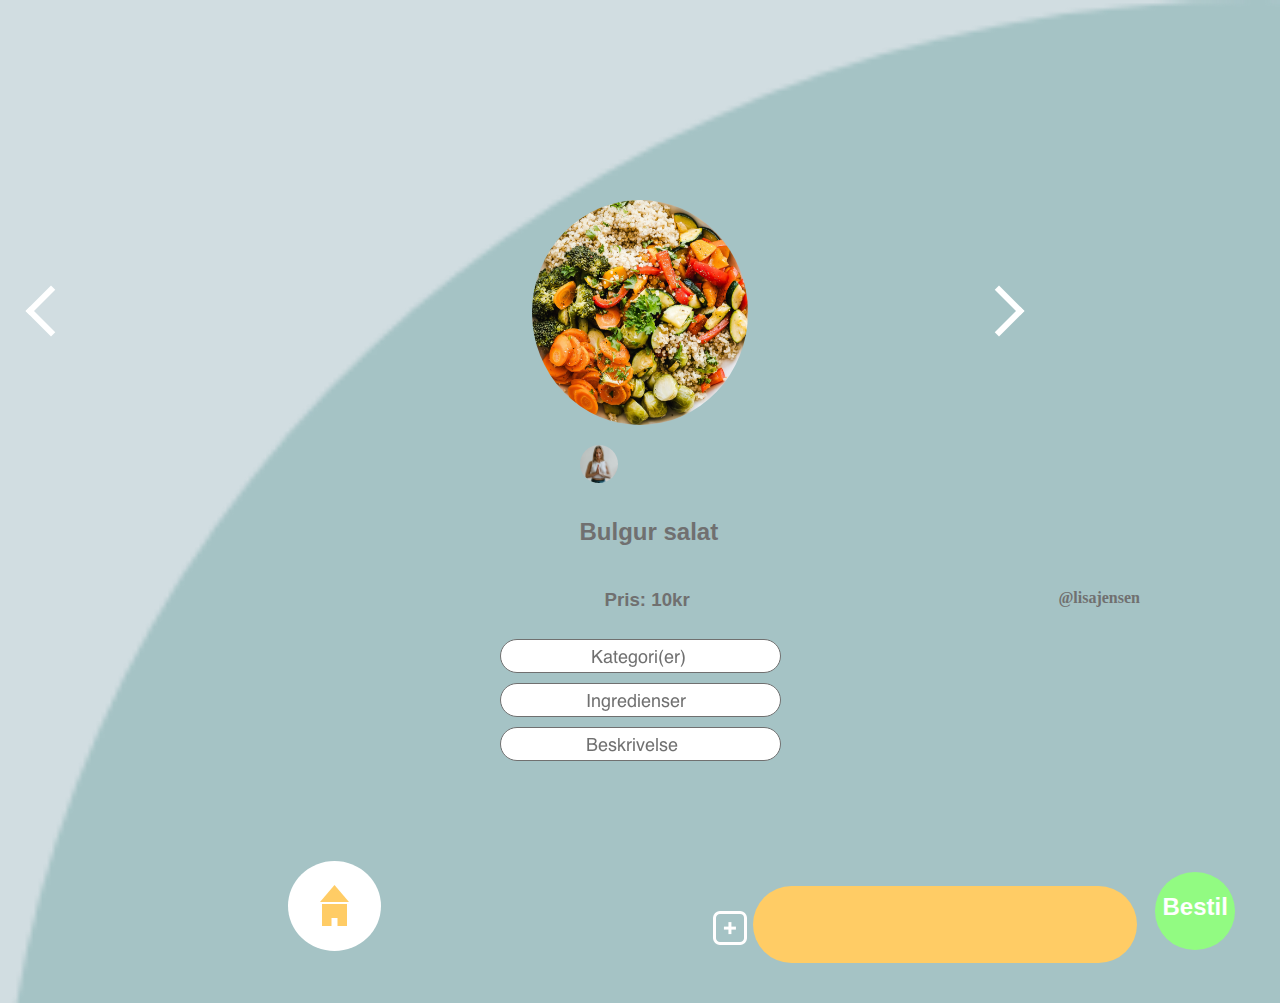
<file: index.html>
<!DOCTYPE html>
<html lang="en">
<head>
    <meta charset="UTF-8">
    <meta name="viewport" content="width=device-width, initial-scale=1.0">
    <link rel="stylesheet" href="style.css">
    <title>Bulgur</title>
</head>
<body>
<main>
     <p><i class="arrow left"></i></p>
    <img class="bulgur" src="bulgur.png" alt="bulgur">
    <p><i class="arrow right"></i></p>
</main>
<section>
    <h4 class="navn">@lisajensen</h4>
        <img class="lisa" src="person.png" alt="person">
        <h2 class="bulgursalat">Bulgur salat</h2>
        <h3 class="pris">Pris: 10kr</h3>
    <img  src="kategoribar.png" alt="kategoribar">
    <img  src="ingrediensbar.png" alt="ingrediensbar">
    <img  src="Beskrivelse.png" alt="Beskrivelse">
    <article class="button">
       <h2>Bestil</h2>
    </article>
</section>
<footer> 
    <img class="hjem" src="Hjem knap.png" alt="hjem knap">
    <img class="plusknap" src="plusknap.png" alt="plusknap">
    <img class="footerbar" src="footer bar.png" alt=footerbar>
</footer>
</body>

</html>
</file>
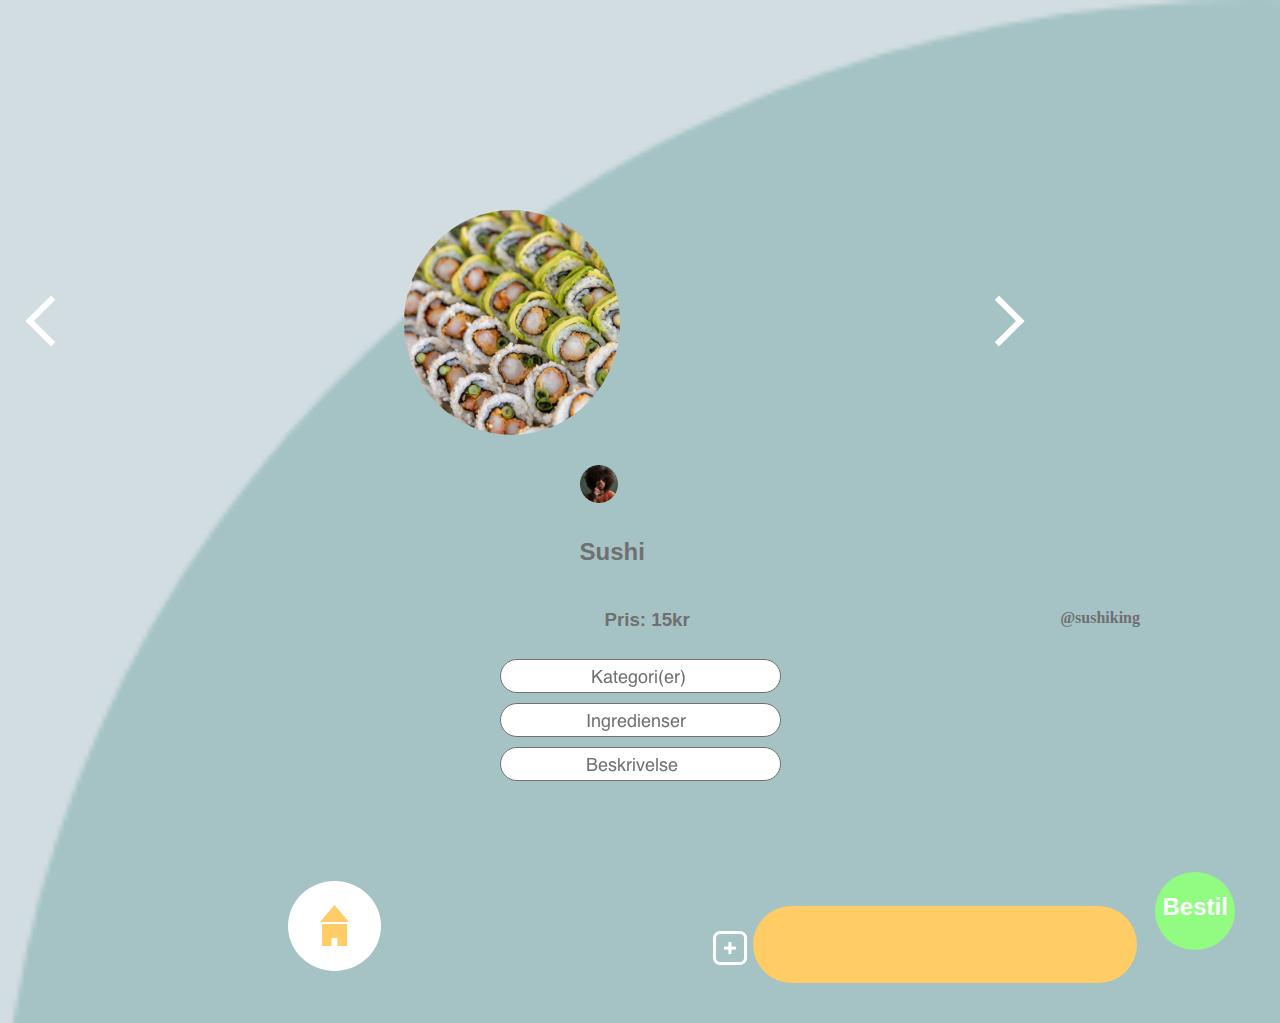
<file: index1.html>
<!DOCTYPE html>
<html lang="en">
<head>
    <meta charset="UTF-8">
    <meta name="viewport" content="width=, initial-scale=1.0">
    <link rel="stylesheet" href="sushi.css">
    <title>Sushi</title>
</head>
<body>
    <main>
        <p><i class="arrow left"></i></p>
       <img class="sushi" src="sushi.png" alt="sushi">
       <p><i class="arrow right"></i></p>
   </main>
   <section>
       <h4 class="navn">@sushiking</h4>
           <img class="sushiking" src="sushiking.png" alt="person">
           <h2 class="sushi">Sushi</h2>
           <h3 class="sushipris">Pris: 15kr</h3>
       <img  src="kategoribar.png" alt="kategoribar">
       <img  src="ingrediensbar.png" alt="ingrediensbar">
       <img  src="Beskrivelse.png" alt="Beskrivelse">
       <article class="button">
          <h2>Bestil</h2>
       </article>
   </section>
   <footer> 
       <img class="hjem" src="Hjem knap.png" alt="hjem knap">
       <img class="plusknap" src="plusknap.png" alt="plusknap">
       <img class="footerbar" src="footer bar.png" alt=footerbar>
   </footer>
</body>
</html>
</file>
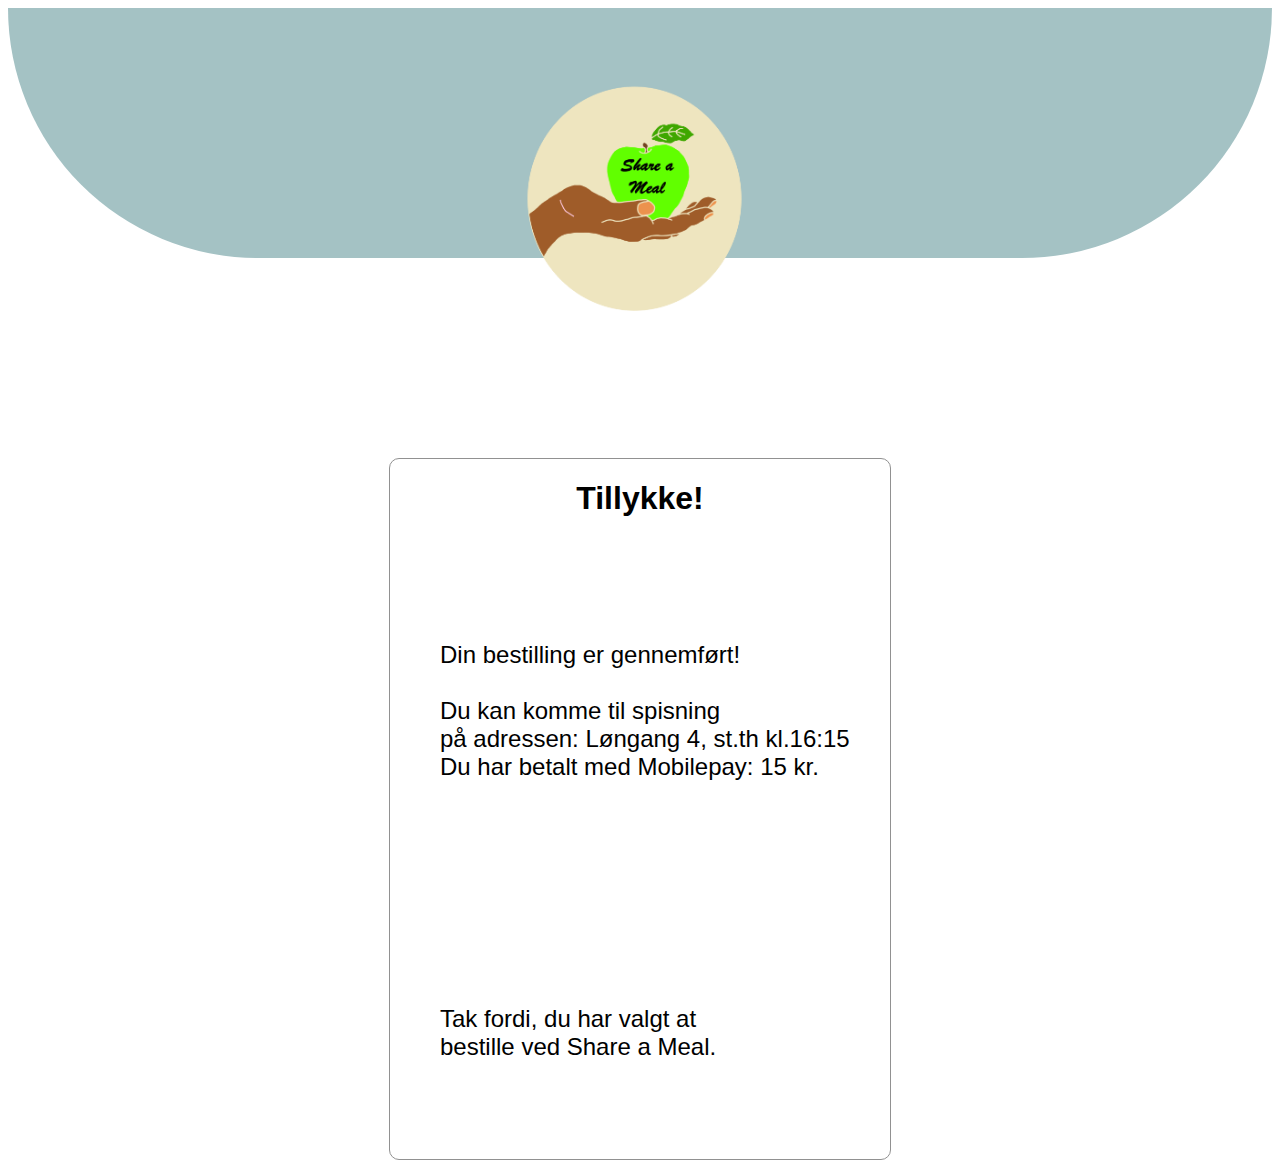
<file: kvittering1.html>
<!DOCTYPE html>
<html lang="en">
<head>
    <meta charset="UTF-8">
    <meta name="viewport" content="width=device-width, initial-scale=1.0">
    <title>Document</title>
    <link rel="stylesheet" href="stylessheet.css">
</head>
<body>
  <header>
    <img src="shareamealnoborder.png" alt="shareameallogo">
  </header>
  <section>
    <h1>Tillykke!
    </h1>
      <p>
        Din bestilling er gennemført! <br> <br>
        Du kan komme til spisning <br>
        på adressen:
        Løngang 4, st.th kl.16:15 <br>
        Du har betalt med Mobilepay: 15 kr. <br> 
      </p>

      <p class="tak">
        Tak fordi, du har valgt at <br>
        bestille ved Share a Meal.  
      </p>
  </section>  
</body>
</html>
</file>
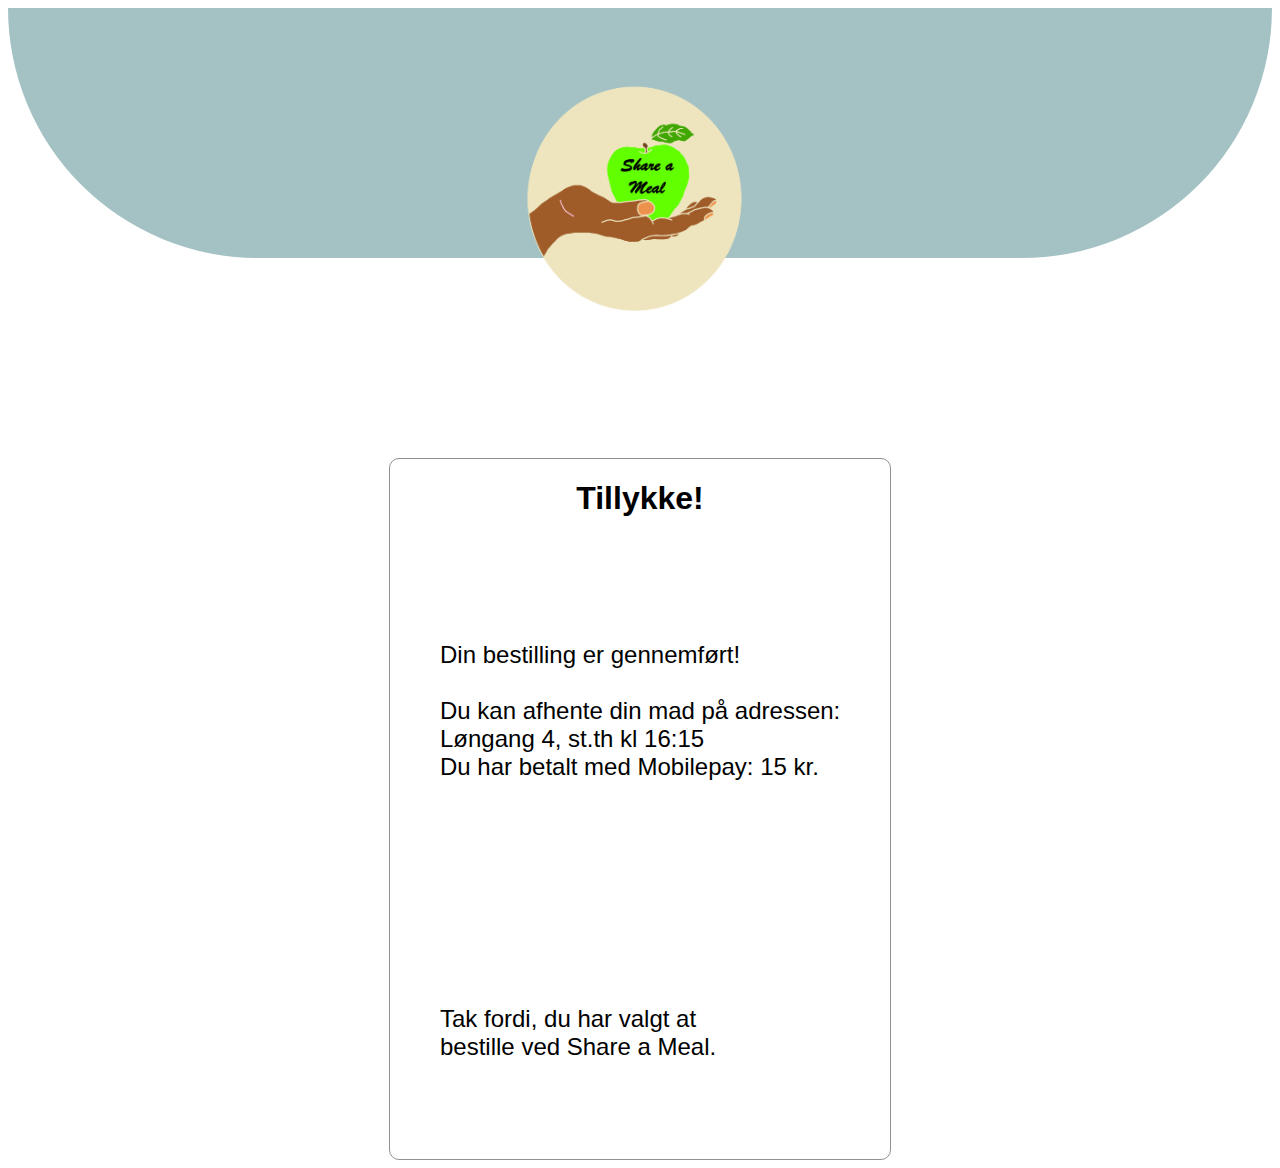
<file: kvittering2.html>
<!DOCTYPE html>
<html lang="en">
<head>
    <meta charset="UTF-8">
    <meta name="viewport" content="width=device-width, initial-scale=1.0">
    <title>Document</title>
    <link rel="stylesheet" href="stylessheet.css">
</head>
<body>
<header>
  <img src="shareamealnoborder.png" alt="shareamealnoborder">  
</header>
<section>
<h1>Tillykke!</h1>
<p>

    Din bestilling er gennemført! <br> <br>
    Du kan afhente din mad på adressen: <br>
    Løngang 4, st.th kl 16:15 <br>
    Du har betalt med Mobilepay: 15 kr. <br> 
</p>

<p class="tak">
    Tak fordi, du har valgt at <br>
    bestille ved Share a Meal.  
</p>
</section>
</body>
</html>
</file>
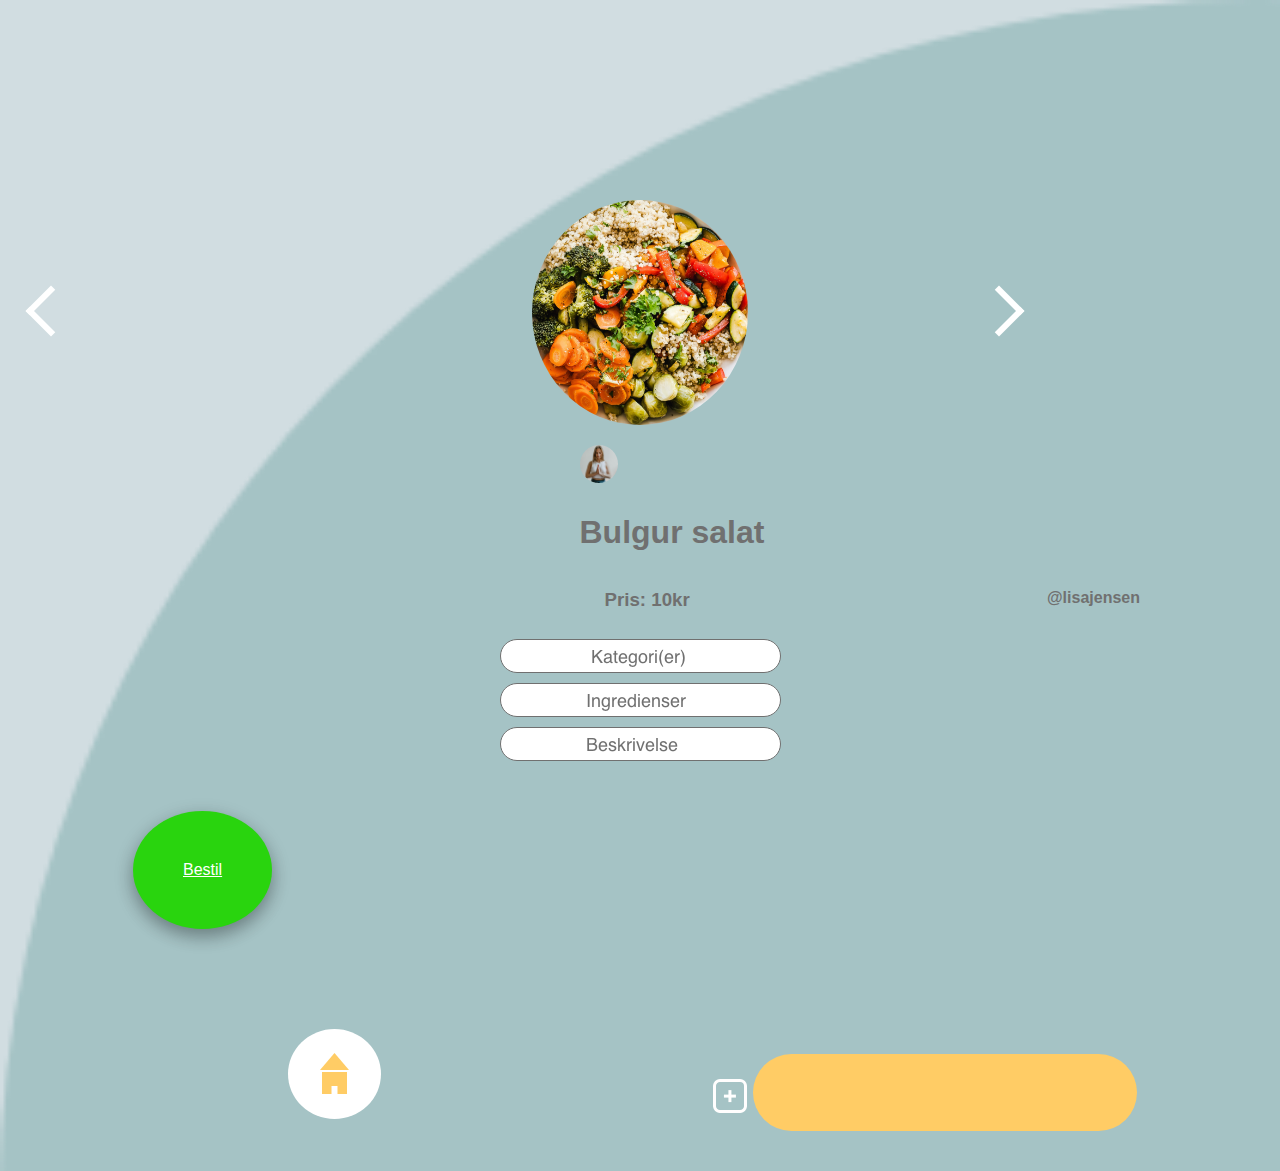
<file: html/bulgur.html>
<!DOCTYPE html>
<html lang="en">
<head>
    <meta charset="UTF-8">
    <meta name="viewport" content="width=device-width, initial-scale=1.0">
    <title>Share a Meal</title>
    <link rel="stylesheet" href="../styles/bulgurogsushistyle.css">
    <link rel="icon" type="image/png" href="/img/shareamealnoborder.png"/>
</head>
<body>
    <main>
         <p><i class="arrow left"></i></p>
        <img class="meal" src="../img/bulgur.png" alt="bulgur">
        <p><a href="sushi.html"class="arrow right"></a></p>
    </main>
    <section>
       <img class="host" src="../img/person.png" alt="person">
        <h1 class="bulgursalat">Bulgur salat</h1>
        <h3 class="pris">Pris: 10kr</h3>
        <h4 class="navn">@lisajensen</h4>
        <img  src="../img/kategoribar.png" alt="kategoribar">
        <img  src="../img/ingrediensbar.png" alt="ingrediensbar">
        <img  src="../img/Beskrivelse.png" alt="Beskrivelse">
    </section>
    <a class="button" href="tillykke.html">Bestil</a>
    <footer> 
        <img class="hjem" src="../img/hjemknap.png" alt="hjem knap">
        <img class="plusknap" src="../img/plusknap.png" alt="plusknap">
        <img class="footerbar" src="../img/footerbar.png" alt=footerbar>
    </footer>
    </body>
</file>
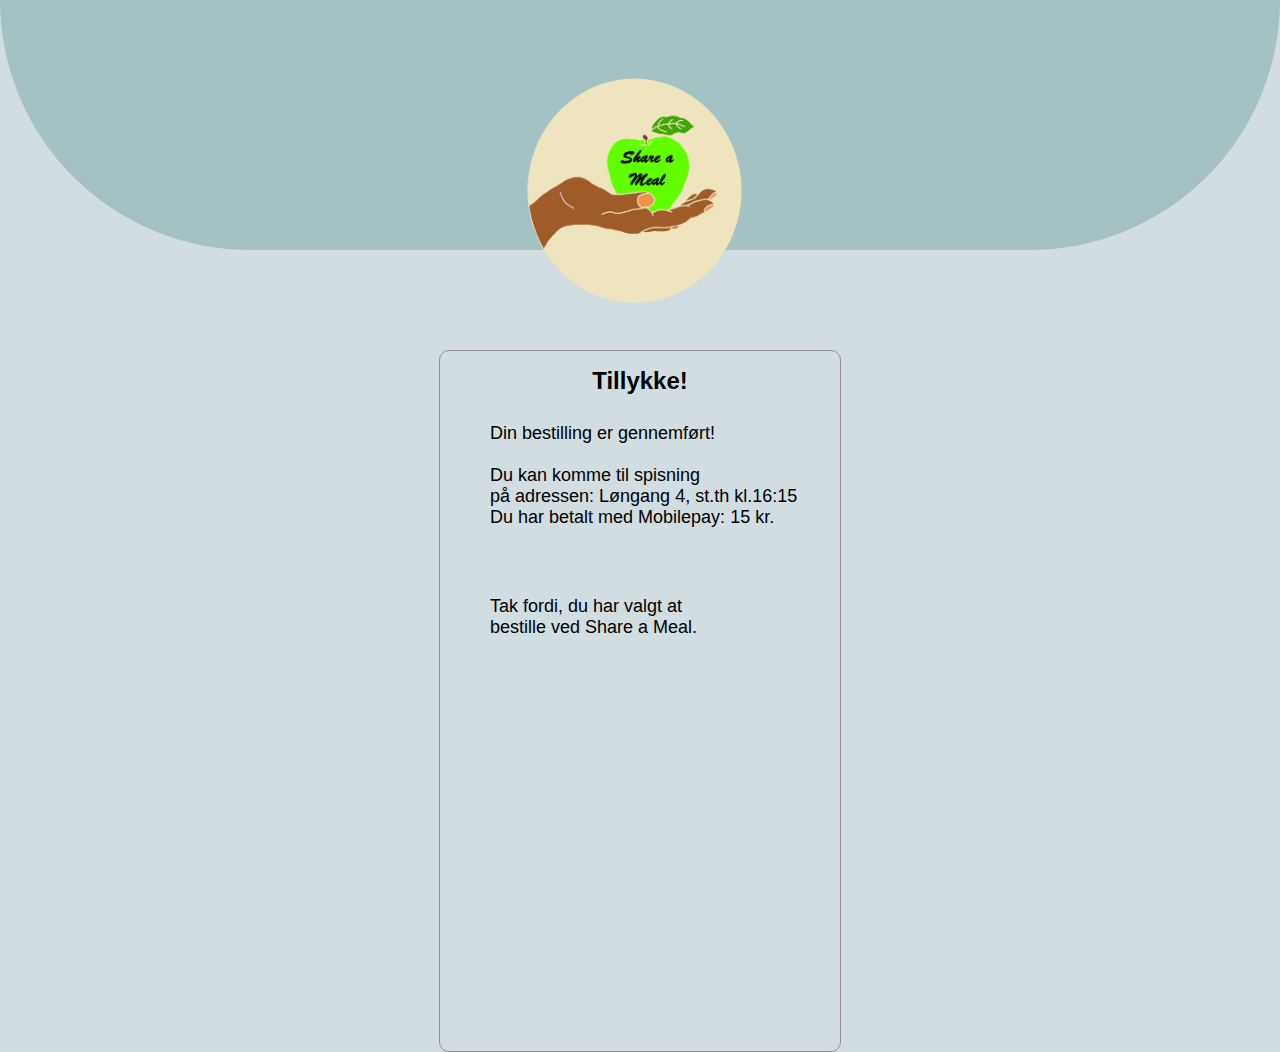
<file: html/eatin.html>
<!DOCTYPE html>
<html lang="en">
<head>
    <meta charset="UTF-8">
    <meta name="viewport" content="width=device-width, initial-scale=1.0">
    <title>Document</title>
    <link rel="stylesheet" href="../styles/kvitteringer.css">
</head>
<body>
  <header>
    <img src="../img/shareamealnoborder.png" alt="shareameallogo">
  </header>
  <section>
    <h1>Tillykke!
    </h1>
      <p>
        Din bestilling er gennemført! <br> <br>
        Du kan komme til spisning <br>
        på adressen:
        Løngang 4, st.th kl.16:15 <br>
        Du har betalt med Mobilepay: 15 kr. <br> 
      </p>

      <p class="tak">
        Tak fordi, du har valgt at <br>
        bestille ved Share a Meal.  
      </p>
  </section>  
</body>
</html>
</file>
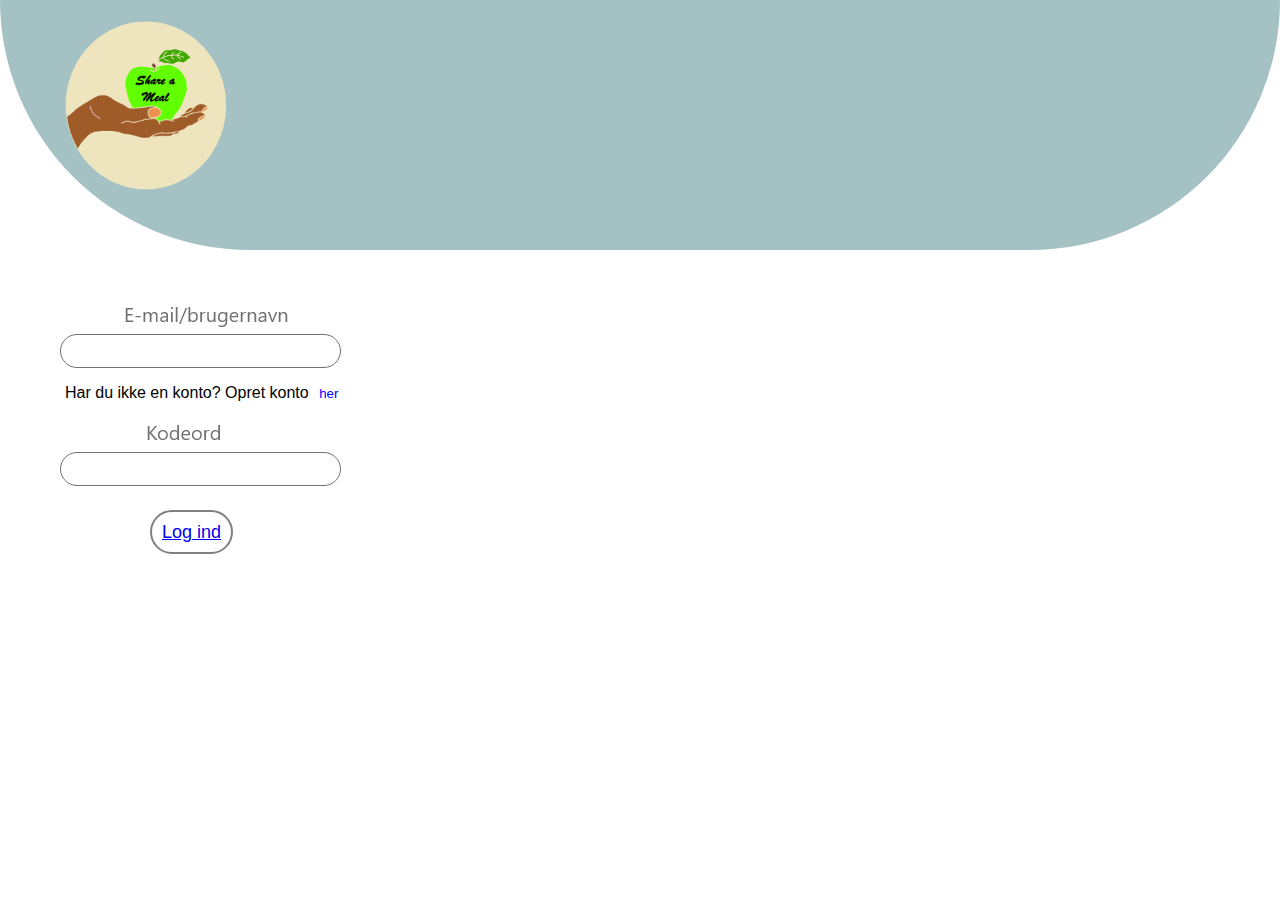
<file: html/login.html>
<!DOCTYPE html>
<html lang="en">
<head>
    <meta charset="UTF-8">
    <meta name="viewport" content="width=device-width, initial-scale=1.0">
    <title>Share a Meal</title>
    <link rel="stylesheet" href="/styles/login.css">
    <link rel="icon" type="image/png" href="/img/shareamealnoborder.png"/>
</head>
<body>
    <header>
        <img class="logo" src="../img/shareamealnoborder.png" alt="hand holding apple">
    </header>
    <main>
        <section >
            <img class="login" src="../img/email.png" alt="email field">
            <p>
                Har du ikke en konto? Opret konto <button>her</button> 
            </p>
            <img class="kodeord" src="../img/kodeord.png" alt="kodeord field">
            <br>
            <br>
            <a class="logknap" href="bulgur.html">Log ind</a>
        </section>
    </main>
    
</body>
</html>
</file>
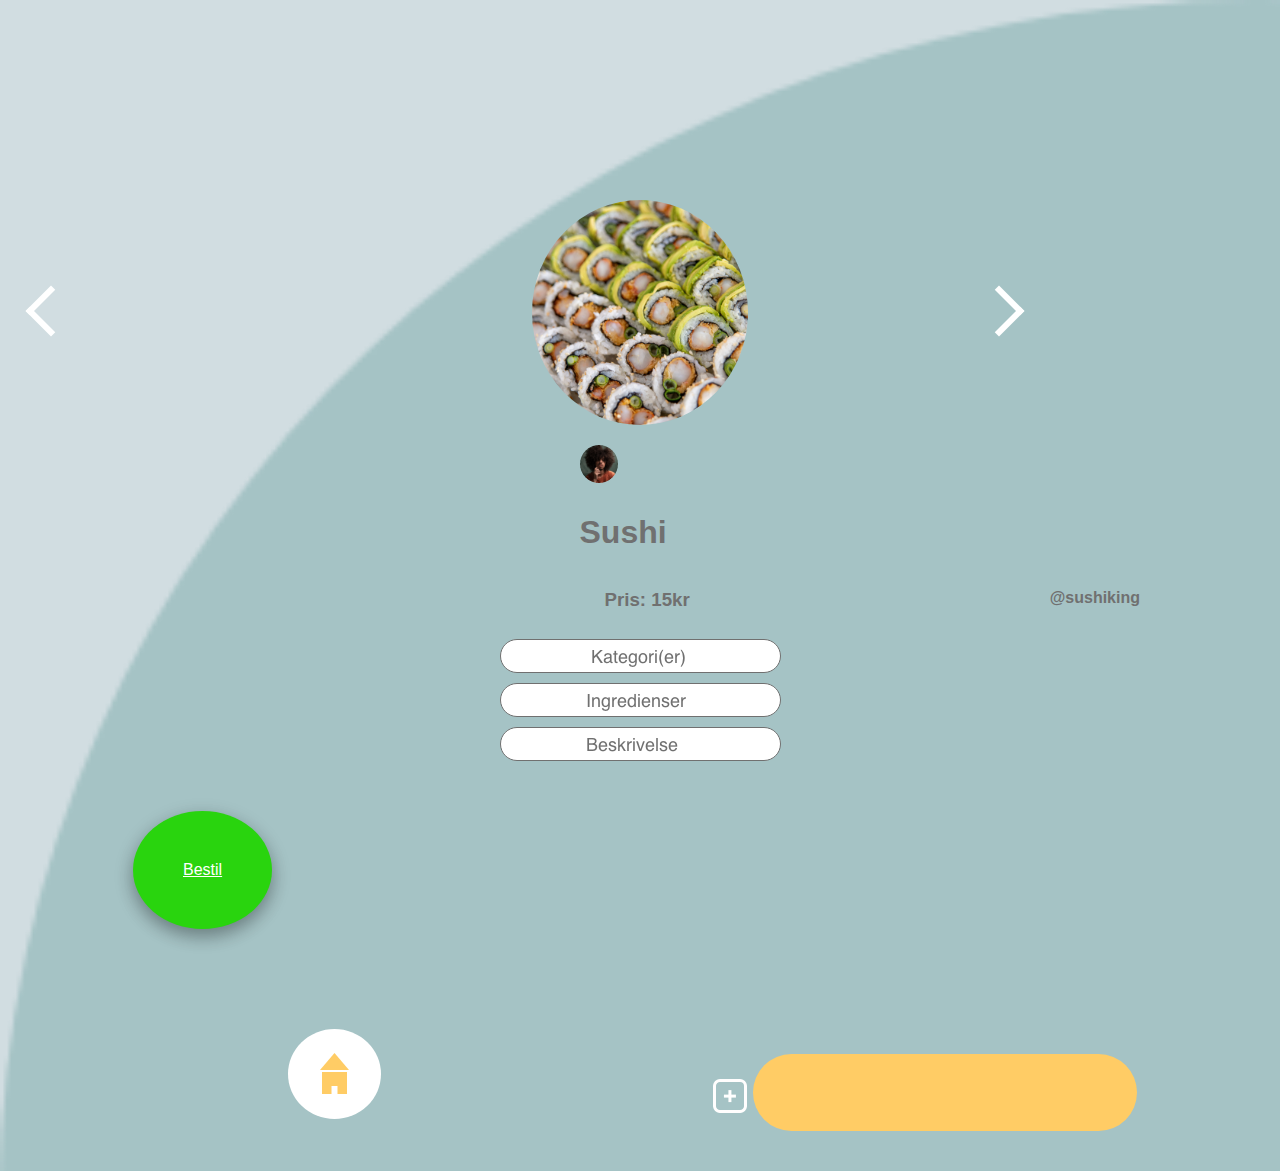
<file: html/sushi.html>
<!DOCTYPE html>
<html lang="en">
<head>
    <meta charset="UTF-8">
    <meta name="viewport" content="width=device-width, initial-scale=1.0">
    <title>Share a Meal</title>
    <link rel="stylesheet" href="/styles/bulgurogsushistyle.css">
    <link rel="icon" type="image/png" href="/img/shareamealnoborder.png"/>
</head>
<body>
    <main>
        <p><a href="bulgur.html"class="arrow left"></a></p>
        <img class="meal" src="../img/sushi.png" alt="sushi">
        <p><i class="arrow right"></i></p>
    </main>
    <section>
        <img class="host" src="../img/sushiking.png" alt="person">
        <h1 class="bulgursalat">Sushi</h1>
        <h3 class="pris">Pris: 15kr</h3>
        <h4 class="navn">@sushiking</h4>
        <img  src="../img/kategoribar.png" alt="kategoribar">
        <img  src="../img/ingrediensbar.png" alt="ingrediensbar">
        <img  src="../img/Beskrivelse.png" alt="Beskrivelse">
    </section>
    <a class="button" href="udsolgt.html">Bestil</a>
        <footer> 
            <img class="hjem" src="../img/hjemknap.png" alt="hjem knap">
            <img class="plusknap" src="../img/plusknap.png" alt="plusknap">
            <img class="footerbar" src="../img/footerbar.png" alt=footerbar>
        </footer>
        </body>
        </html>
</file>
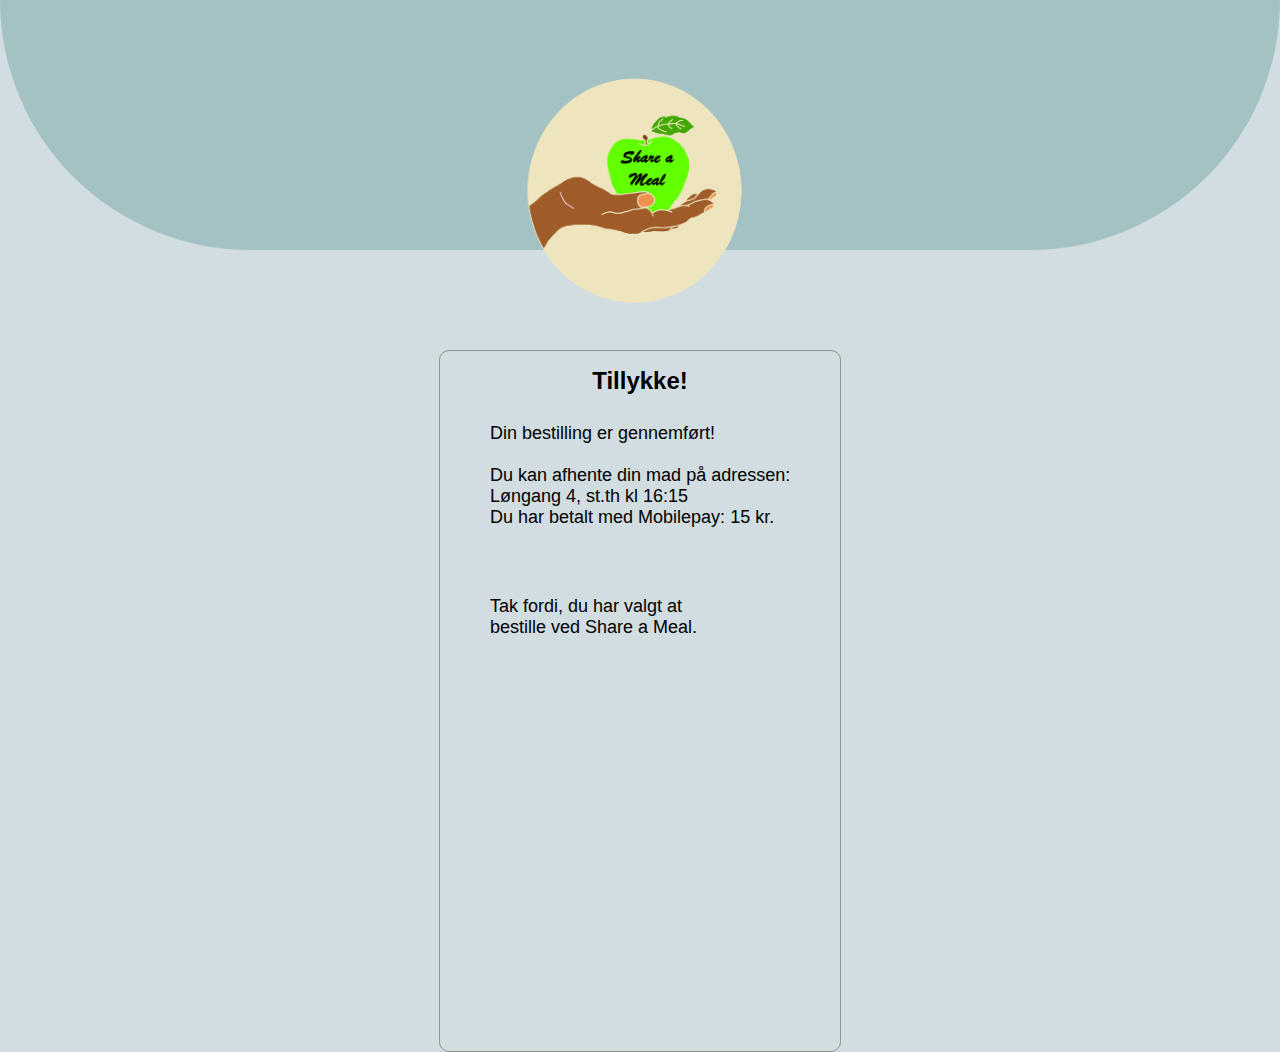
<file: html/takeout.html>
<!DOCTYPE html>
<html lang="en">
<head>
    <meta charset="UTF-8">
    <meta name="viewport" content="width=device-width, initial-scale=1.0">
    <title>Document</title>
    <link rel="stylesheet" href="../styles/kvitteringer.css">
</head>
<body>
<header>
  <img src="../img/shareamealnoborder.png" alt="shareamealnoborder">  
</header>
<section>
<h1>Tillykke!</h1>
<p>
    Din bestilling er gennemført! <br> <br>
    Du kan afhente din mad på adressen: <br>
    Løngang 4, st.th kl 16:15 <br>
    Du har betalt med Mobilepay: 15 kr. <br> 
</p>

<p class="tak">
    Tak fordi, du har valgt at <br>
    bestille ved Share a Meal.  
</p>
</section>
</body>
</html>
</file>
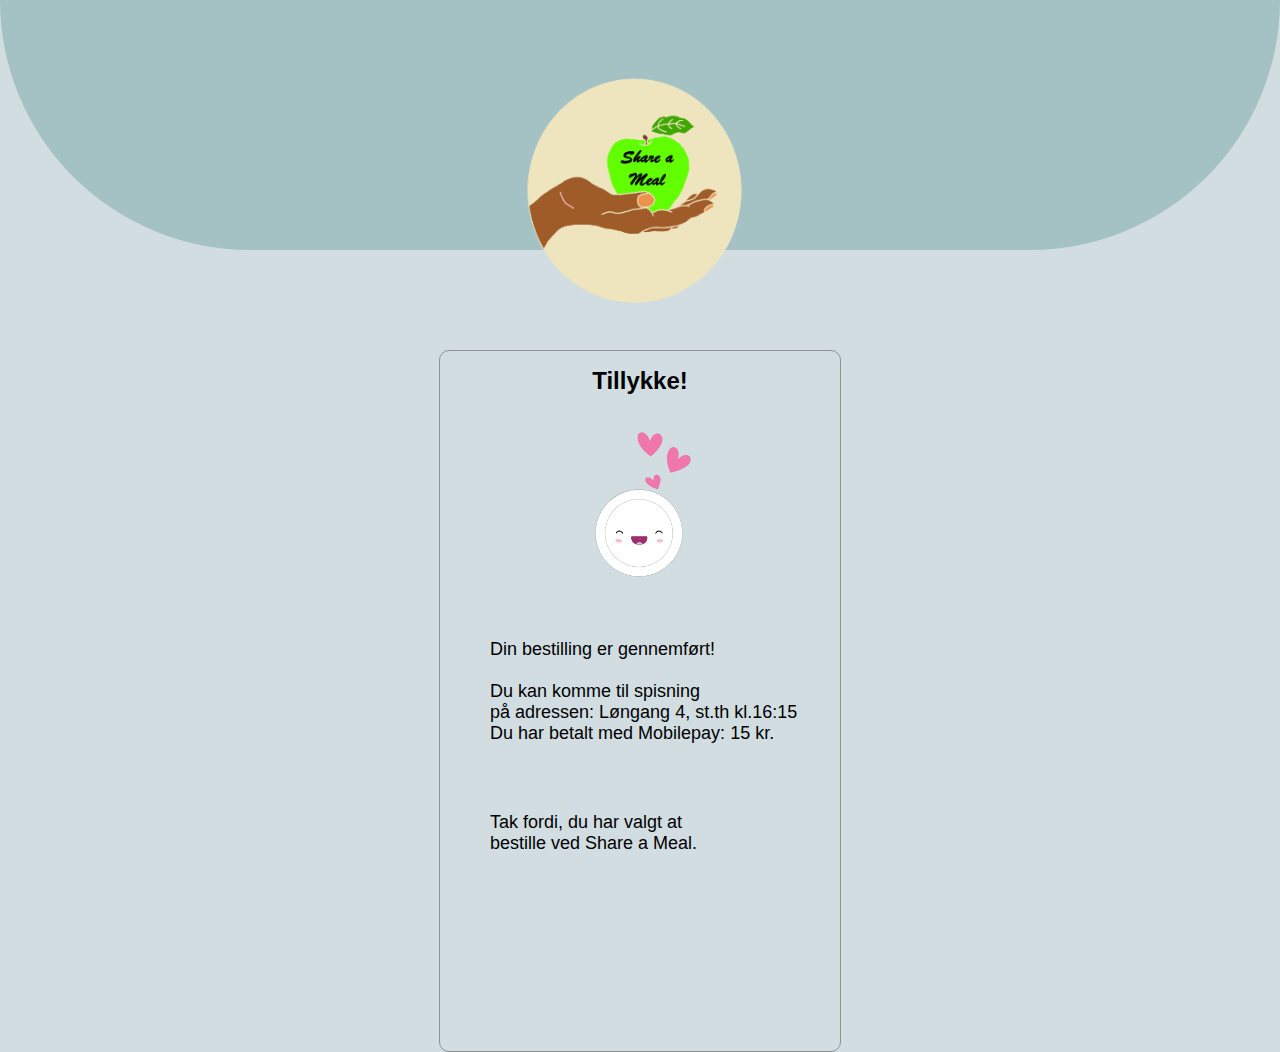
<file: html/tillykke.html>
<!DOCTYPE html>
<html lang="en">
<head>
    <meta charset="UTF-8">
    <meta name="viewport" content="width=device-width, initial-scale=1.0">
    <title>Share a Meal</title>
    <link rel="icon" type="image/png" href="/img/shareamealnoborder.png"/>
    <link rel="stylesheet" href="../styles/kvitteringer.css">
</head>
<body>
  <header>
    <img src="../img/shareamealnoborder.png" alt="shareameallogo">
  </header>
  <section>
    <h1>Tillykke!
    </h1>
    <img class="gif"  src="../img/shareamealheartgif.gif" alt="plate with hearts">
      <p>
        Din bestilling er gennemført! <br> <br>
        Du kan komme til spisning <br>
        på adressen:
        Løngang 4, st.th kl.16:15 <br>
        Du har betalt med Mobilepay: 15 kr. <br> 
      </p>
      <p class="tak">
        Tak fordi, du har valgt at <br>
        bestille ved Share a Meal.  
      </p>
  </section>  
</body>
</html>
</file>
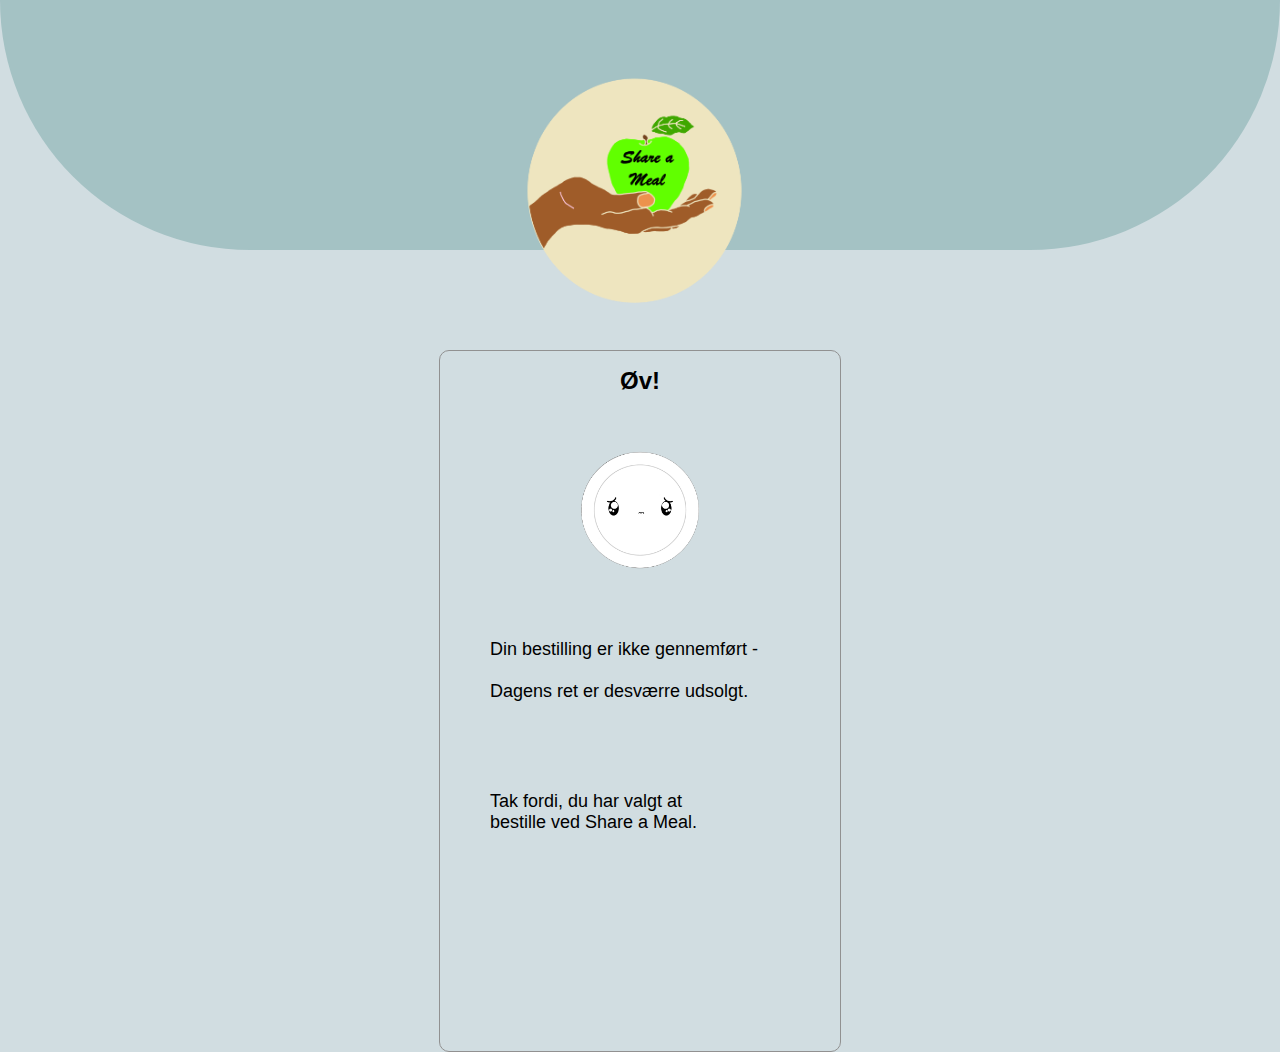
<file: html/udsolgt.html>
<!DOCTYPE html>
<html lang="en">
<head>
    <meta charset="UTF-8">
    <meta name="viewport" content="width=device-width, initial-scale=1.0">
    <title>Share a Meal</title>
    <link rel="stylesheet" href="../styles/kvitteringer.css">
    <link rel="icon" type="image/png" href="/img/shareamealnoborder.png"/>
</head>
<body>
<header>
  <img src="../img/shareamealnoborder.png" alt="shareamealnoborder">  
</header>
<section>
<h1>Øv!</h1>
<img class="gif"  src="../img/shareamealsad.gif" alt="sad plate">
<p>
    Din bestilling er ikke gennemført - <br> <br>
    Dagens ret er desværre udsolgt. <br>
     <br> 
</p>

<p class="tak">
    Tak fordi, du har valgt at <br>
    bestille ved Share a Meal.  
</p>
</section>
</body>
</html>
</file>
<file: style.css>
body{
    background-color: #D1DDE1;
    background-image: url(halvcirkel.png);
    background-repeat: no-repeat;
    background-size: cover;
}
/* Bulgur billede og pile til at swipe*/
main {
    display: grid;
    grid-template-columns: 1fr 2fr 1fr;
    margin-top: 200px;
    justify-content: center;
    align-items: center;
}
.bulgur{
    justify-self: center;
}
.arrow {
    border: solid white;
    border-width: 0 6px 6px 0;
    display: inline-block;
    padding: 15px;
    margin: 25px;
  }
  .right {
    transform: rotate(-45deg);
    -webkit-transform: rotate(-45deg); 
  }
  .left {
    transform: rotate(135deg);
    -webkit-transform: rotate(135deg);
    
  }
  .navn{
      position: absolute;
      right: 140px;
      color: #707070;
  }
  .lisa{
    position: relative;
    right: 10px;
    left: 70px;
    margin: 10px;
    margin-top: 10px;
    color: #707070 ;
    font-family: 'Segoe UI', Tahoma, Geneva, Verdana, sans-serif;
  }
  .bulgursalat{
    color:#707070 ;
    position: relative;
    right: 10px;
    left: 70px;
    margin: 10px;
    font-family: 'Segoe UI', Tahoma, Geneva, Verdana, sans-serif;
  }
  .pris{
    color: #707070;
    position: relative;
    right: 10px;
    left: 95px;
    margin: 10px;
    font-family: 'Segoe UI', Tahoma, Geneva, Verdana, sans-serif;
  }
/* Kategori, ingrediens og beskrivelses barer*/
section{
    display: grid;
    grid-template-rows: 1fr 1fr 1fr;
    margin-top: 10px;
    justify-content: center;
    align-items: center;
    gap: 10px;  
}
/* Bestil knap*/
.button {
    background-color:#92FB82; 
    border: none;
    border-radius: 50%;
    color: white;
    height: 2cm;
    width: 2cm;
    padding: 1px 2px;
    position: absolute;
    bottom: -50px;
    right:45px;
    text-align: center;
    text-decoration: none;
    display: inline-block;
    font-size: 16px;
    font-family: 'Segoe UI', Tahoma, Geneva, Verdana, sans-serif;
  }
  /* Footer: Med footer bar, hjemknap og plusknap*/
  footer{
      display: grid;
      grid-template-columns: 1fr 1fr 1fr;
      margin-top: 100px;
      justify-content: center;
      position: relative;

  }
  .footerbar{
    position: relative;
    right: 110px;
    margin: 25px;
  }
  .hjem{
    position: relative;
    left: 280px;
    z-index: 1;
  }
  .plusknap{
    position: relative;
    left: 240px;
    z-index: 1;
    margin: 50px; 
  }
</file>
<file: sushi.css>
body{
    background-color: #D1DDE1;
    background-image: url(halvcirkel.png);
    background-repeat: no-repeat;
    background-size: cover;
}
/* Bulgur billede og pile til at swipe*/
main {
    display: grid;
    grid-template-columns: 1fr 2fr 1fr;
    margin-top: 200px;
    justify-content: center;
    align-items: center;
}
.bulgur{
    justify-self: center;
}
.arrow {
    border: solid white;
    border-width: 0 6px 6px 0;
    display: inline-block;
    padding: 15px;
    margin: 25px;
  }
  .right {
    transform: rotate(-45deg);
    -webkit-transform: rotate(-45deg); 
  }
  .left {
    transform: rotate(135deg);
    -webkit-transform: rotate(135deg);
    
  }
  .navn{
      position: absolute;
      right: 140px;
      color: #707070;
  }
  .sushiking{
    position: relative;
    right: 10px;
    left: 70px;
    margin: 10px;
    margin-top: 10px;
    color: #707070 ;
    font-family: 'Segoe UI', Tahoma, Geneva, Verdana, sans-serif;
  }
  .sushi{
    color:#707070 ;
    position: relative;
    right: 10px;
    left: 70px;
    margin: 10px;
    font-family: 'Segoe UI', Tahoma, Geneva, Verdana, sans-serif;
  }
  .sushipris{
    color: #707070;
    position: relative;
    right: 10px;
    left: 95px;
    margin: 10px;
    font-family: 'Segoe UI', Tahoma, Geneva, Verdana, sans-serif;
  }
/* Kategori, ingrediens og beskrivelses barer*/
section{
    display: grid;
    grid-template-rows: 1fr 1fr 1fr;
    margin-top: 10px;
    justify-content: center;
    align-items: center;
    gap: 10px;  
}
/* Bestil knap*/
.button {
    background-color:#92FB82; 
    border: none;
    border-radius: 50%;
    color: white;
    height: 2cm;
    width: 2cm;
    padding: 1px 2px;
    position: absolute;
    bottom: -50px;
    right:45px;
    text-align: center;
    text-decoration: none;
    display: inline-block;
    font-size: 16px;
    font-family: 'Segoe UI', Tahoma, Geneva, Verdana, sans-serif;
  }
  /* Footer: Med footer bar, hjemknap og plusknap*/
  footer{
      display: grid;
      grid-template-columns: 1fr 1fr 1fr;
      margin-top: 100px;
      justify-content: center;
      position: relative;

  }
  .footerbar{
    position: relative;
    right: 110px;
    margin: 25px;
  }
  .hjem{
    position: relative;
    left: 280px;
    z-index: 1;
  }
  .plusknap{
    position: relative;
    left: 240px;
    z-index: 1;
    margin: 50px; 
  }
</file>
<file: stylessheet.css>
header {
    background-color: #A4C2C4;
    width: auto;
    height: 250px;
    border-bottom-left-radius: 5000px;
    border-bottom-right-radius: 5000px;
    z-index: 0;
}

img {z-index: 1;
    display: flex;
    margin-left: auto;
    margin-right: auto;
    width: 400px;
padding-top: 50px;}



section {
border: 1px solid rgb(145, 145, 145);
border-radius: 10px;
width: 500px;
height: 700px;
margin-left: auto;
margin-right: auto;
margin: 0 auto;
margin-top: 200px;
}    

h1 {text-align: center;
font-family: 'Segoe UI', Tahoma, Geneva, Verdana, sans-serif;
font-size: xx-large;}

p {
font-family: 'Segoe UI', Tahoma, Geneva, Verdana, sans-serif;
font-size: x-large;
padding-left: 50px;
padding-top: 100px;}

.tak {
    padding-top: 200px;

}
</file>
<file: styles/bulgurogsushistyle.css>
body{
    font-family: 'Segoe UI', Tahoma, Geneva, Verdana, sans-serif;
    background-color: #D1DDE1;
    background-image: url(../img/halvcirkel.png);
    background-repeat: no-repeat;
    background-size: cover;
}
/* Bulgur billede og pile til at swipe*/
main {
    display: grid;
    grid-template-columns: 1fr 2fr 1fr;
    margin-top: 200px;
    justify-content: center;
    align-items: center;
}
.meal{
    justify-self: center;
}
.arrow {
    border: solid white;
    border-width: 0 6px 6px 0;
    display: inline-block;
    padding: 15px;
    margin: 25px;
  }
.right {
    transform: rotate(-45deg);
    -webkit-transform: rotate(-45deg); 
  }
.left {
    transform: rotate(135deg);
    -webkit-transform: rotate(135deg);

  }
.navn{
      position: absolute;
      right: 140px;
      color: #707070;
  }
.host {
    position: relative;
    right: 10px;
    left: 70px;
    margin: 10px;
    margin-top: 10px;
    color: #707070 ;
  }
.bulgursalat{
    color:#707070 ;
    position: relative;
    right: 10px;
    left: 70px;
    margin: 10px;
  
  }
.pris{
    color: #707070;
    position: relative;
    right: 10px;
    left: 95px;
    margin: 10px;
    
  } 
/* Kategori, ingrediens og beskrivelses barer*/
section{
    display: grid;
    grid-template-rows: 1fr 1fr 1fr;
    margin-top: 10px;
    justify-content: center;
    align-items: center;
    gap: 10px;  
}
/* Bestil knap*/
.button {
  position: relative;
  display:inline-block;
    background-color:#29d40e; 
    box-shadow: 0 8px 16px 0 rgba(0,0,0,0.2), 0 6px 20px 0 rgba(0,0,0,0.19);
    size: 10px;
    border-radius: 65%;
    margin-top: 50px;
    margin-left: 125px;
    padding: 50px;
    color: white;
    font-size: 16px;
}
  /* Footer: Med footer bar, hjemknap og plusknap*/
footer{
      display: grid;
      grid-template-columns: 1fr 1fr 1fr;
      margin-top: 100px;
      justify-content: center;
      position: relative;

  }
.footerbar{
    position: relative;
    right: 110px;
    margin: 25px;
  }
.hjem{
    position: relative;
    left: 280px;
    z-index: 1;
  }
.plusknap{
    position: relative;
    left: 240px;
    z-index: 1;
    margin: 50px; 
  }
</file>
<file: styles/kvitteringer.css>
/*Base styles*/

body {
    background-color: #D1DDE1;
    margin: 0;
    font-family: 'Segoe UI', Tahoma, Geneva, Verdana, sans-serif;
}
header {
    background-color: #A4C2C4;
    width: auto;
    height: 250px;
    border-bottom-left-radius: 5000px;
    border-bottom-right-radius: 5000px;
    z-index: 0;
}

img {z-index: 1;
    display: flex;
    margin-left: auto;
    margin-right: auto;
    width: 400px;
    padding-top: 50px;}
section {
    border: 1px solid rgb(145, 145, 145);
    border-radius: 10px;
    width: 400px;
    height: 700px;
    margin-left: auto;
    margin-right: auto;
    margin: 0 auto;
    margin-top: 100px;
}    

h1 {
    text-align: center;
    font-family: 'Segoe UI', Tahoma, Geneva, Verdana, sans-serif;
    font-size: x-large;
    margin-bottom: none;
}

.gif{
    width: 200px;
    height: 200px;
    padding-top: 0;

}

p {
    font-size: large;
    padding-left: 50px;
    padding-top: 10px;}

.tak {
    padding-top: 50px;

}
</file>
<file: styles/login.css>
/*Base styles*/

body {
       background-image: url(../img/shareameallogo.png);
    background-repeat: no-repeat;
    background-position: top;
    margin: 0;
    font-family: 'Segoe UI', Tahoma, Geneva, Verdana, sans-serif;
}
header {
    background-color: #A4C2C4;
    width: auto;
    height: 250px;
    border-bottom-left-radius: 5000px;
    border-bottom-right-radius: 5000px;
    z-index: 0;
}
.logo {
    position: relative;
    max-width: 300px;
    max-height: 280px;
    z-index: 20;
}
.login {
    display: block;
    margin-top: 50px;
    padding-left: 60px;
    margin-right: auto;
}
.kodeord {
    display: block;
    padding-left: 60px;
    margin-right: auto;
}
p {
    padding-left: 65px;
}
button {
    background:none;
    border:none;
    color: blue;
    font-family: 'Segoe UI', Tahoma, Geneva, Verdana, sans-serif;
}

.logknap {
    background: none;
    border: 2px solid gray;
    border-radius: 30px;
    font-size: large;
    text-align: center;
    padding: 10px;
    margin-left: 150px;
    
}


/*Desktop styles*/
@media screen and (min-width: 1280px)
{}
</file>
